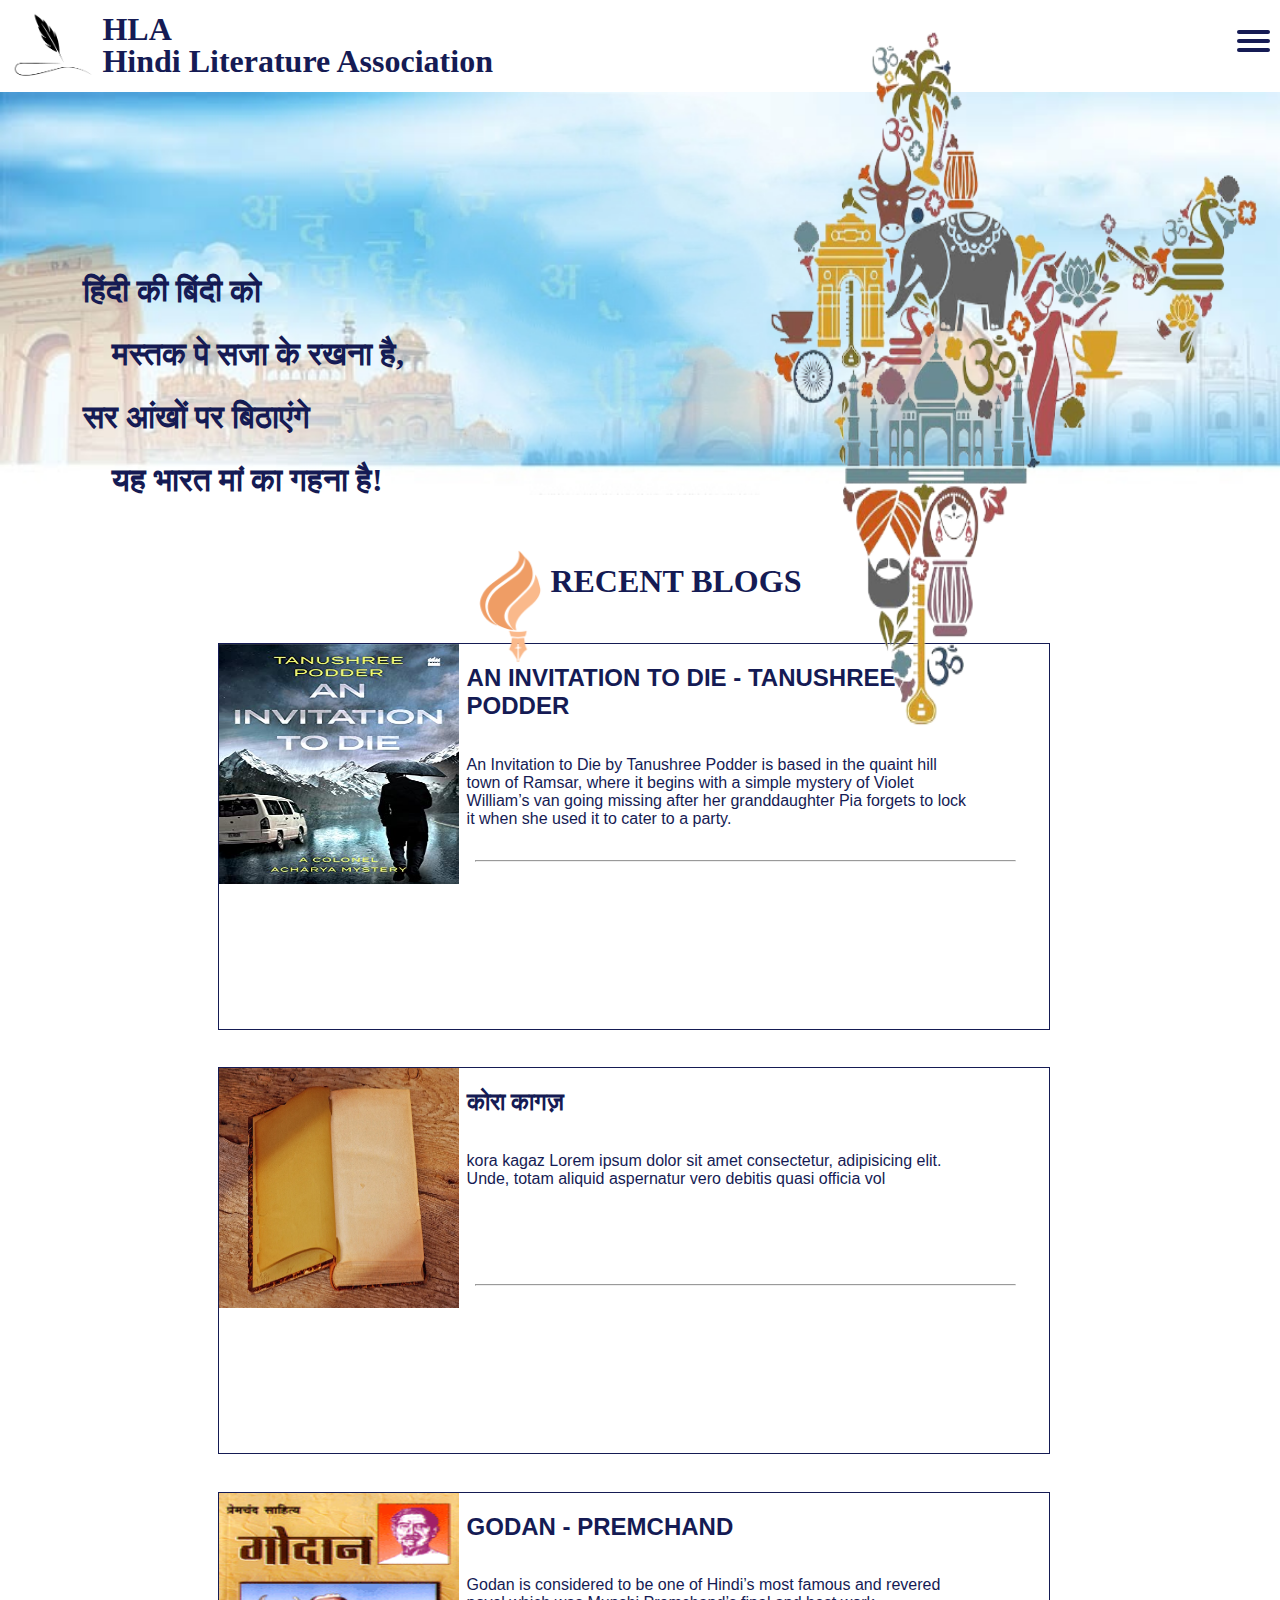
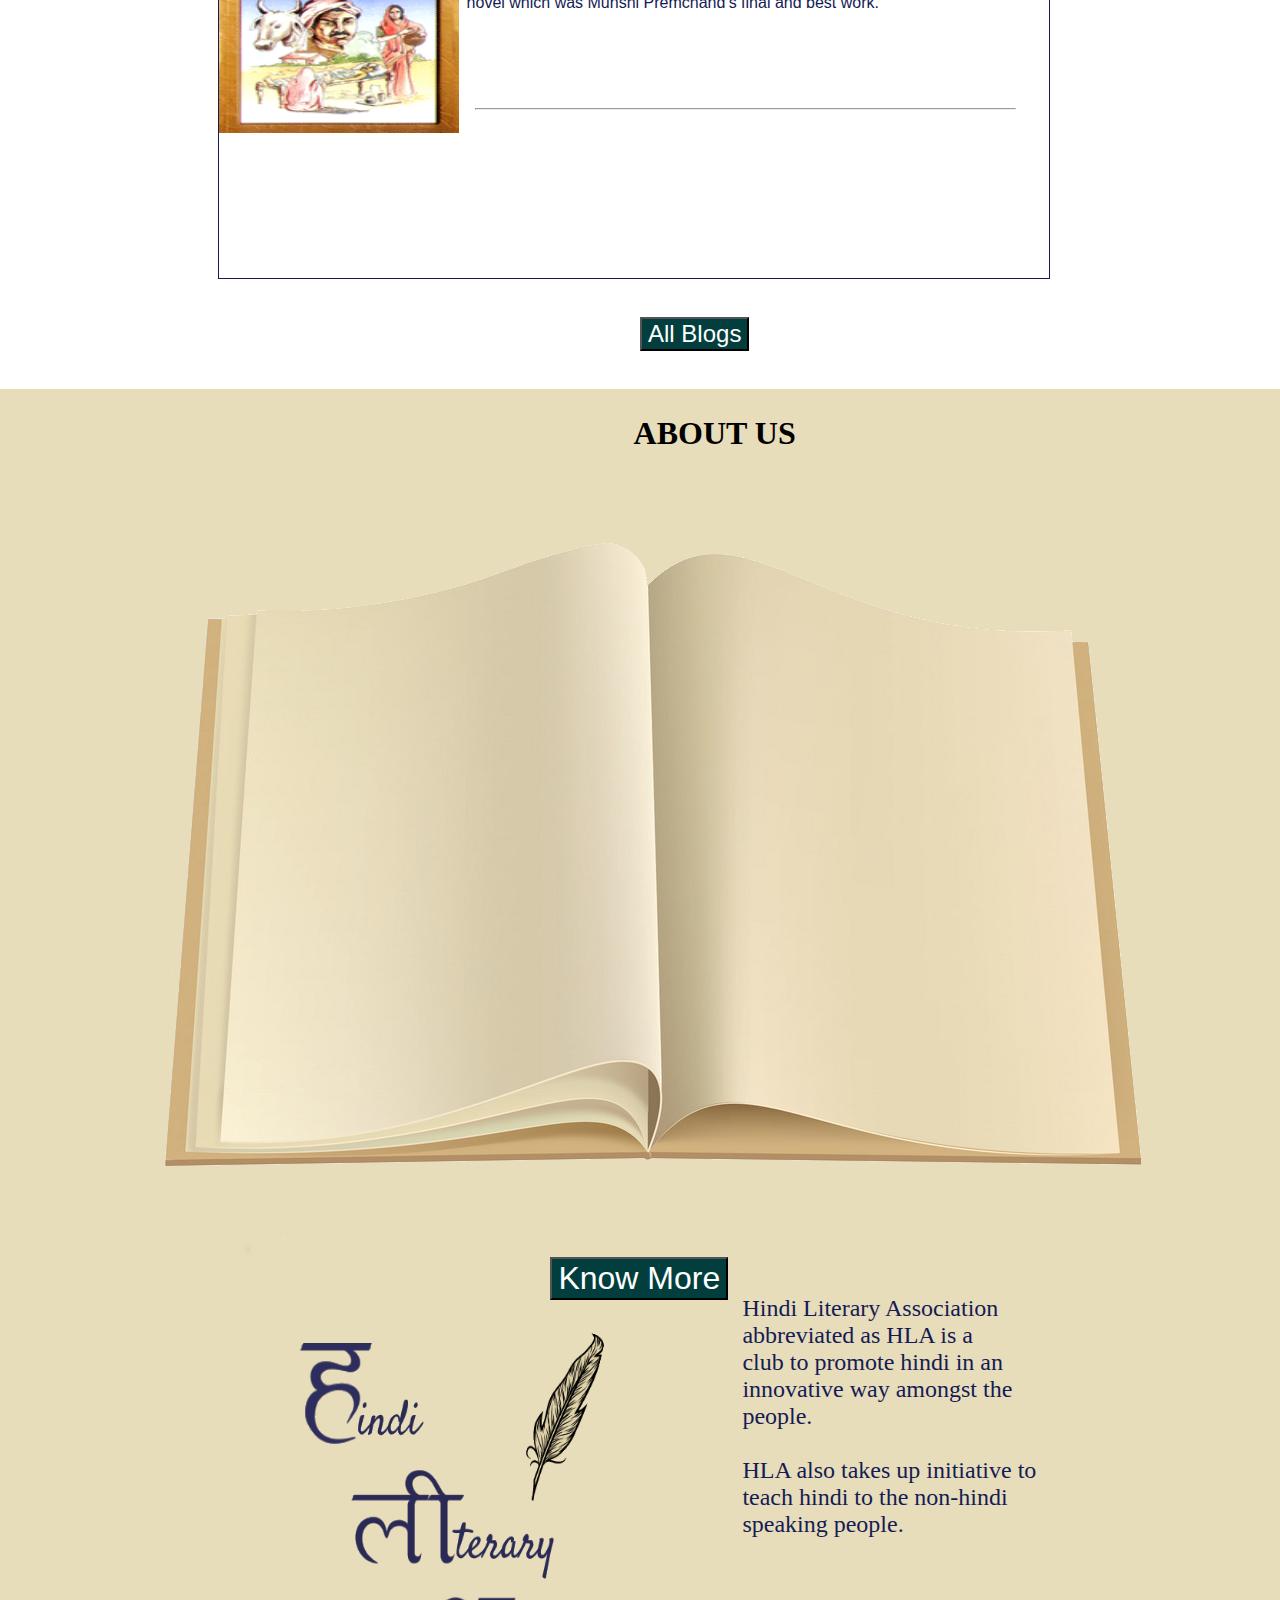
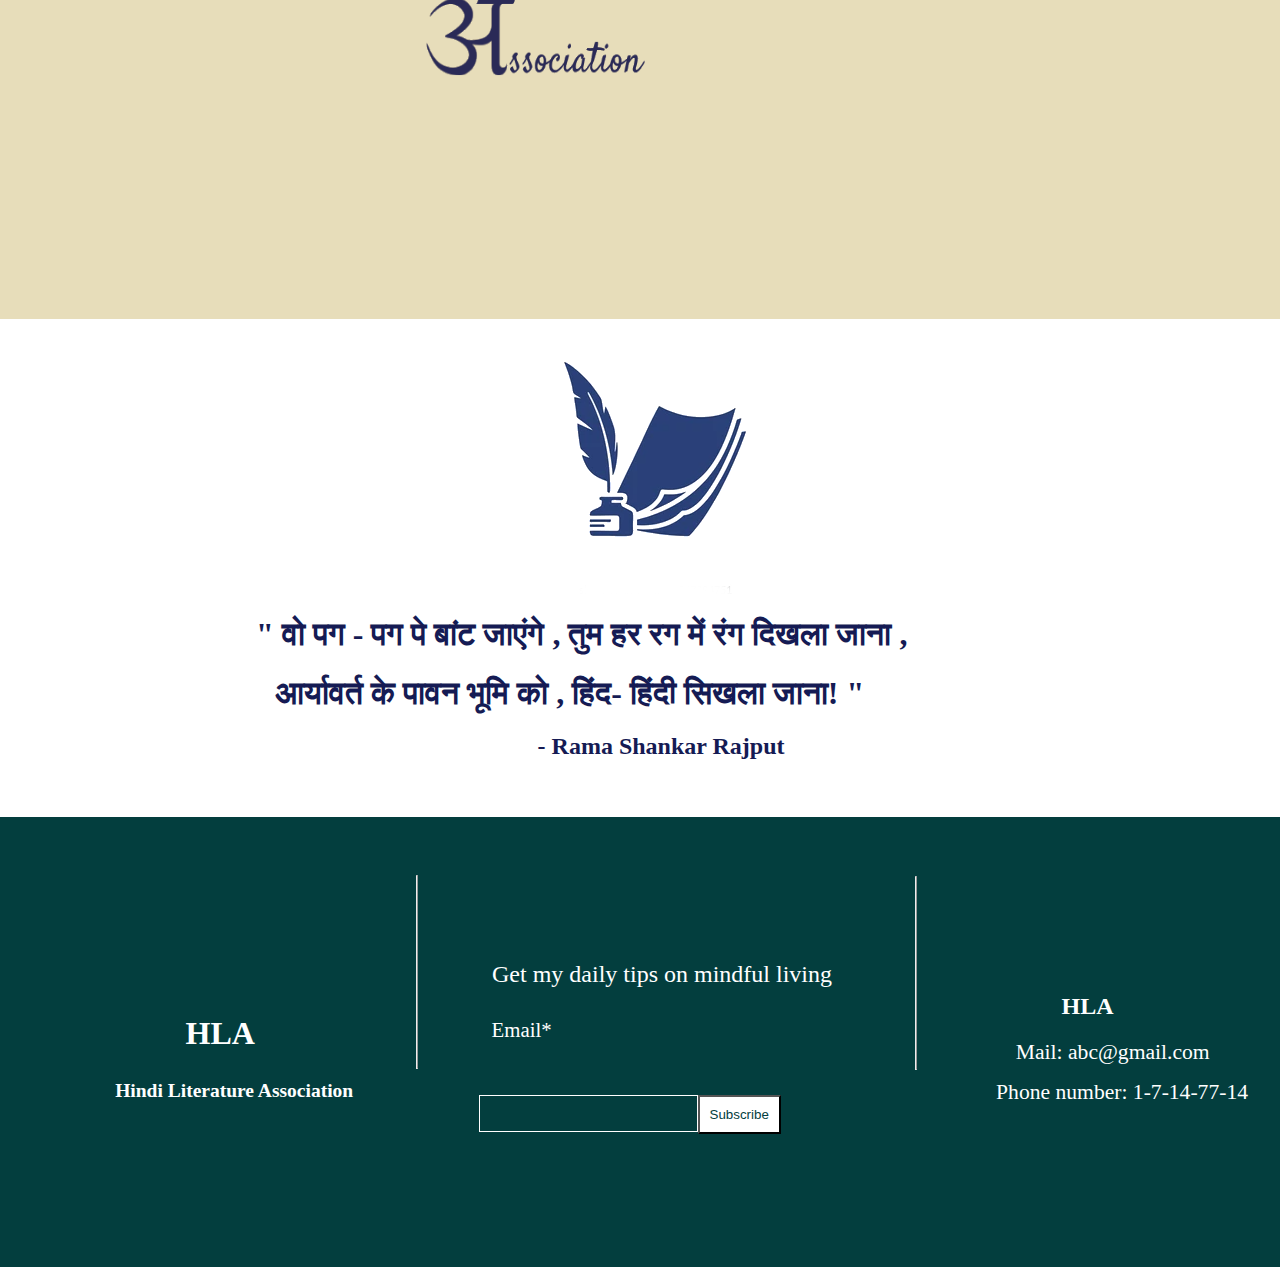
<file: hla final/index.html>
<!DOCTYPE html>
<html lang="en">

<head>
    <link rel="stylesheet" href="css/styles.css">
    <meta charset="UTF-8">
    <meta http-equiv="X-UA-Compatible" content="IE=edge">
    <meta name="viewport" content="width=device-width, initial-scale=1.0">
    <link rel="stylesheet" href="https://use.fontawesome.com/releases/v5.15.4/css/all.css" integrity="sha384-DyZ88mC6Up2uqS4h/KRgHuoeGwBcD4Ng9SiP4dIRy0EXTlnuz47vAwmeGwVChigm" crossorigin="anonymous">
    <link rel="stylesheet" href="https://cdnjs.cloudflare.com/ajax/libs/font-awesome/4.7.0/css/font-awesome.min.css">
    <title>HLA website</title>
</head>

<body>
    <nav class="nav">
        <img src="images/hla logo.png" alt="logo">
        <h1><div class="HLA"> HLA </div><br><div class="iii">Hindi Literature Association</div></h1>
        <nav role='navigation'>
            <div id="menuToggle">

                <input type="checkbox" />


                <span></span>
                <span></span>
                <span></span>

                <ul id="menu">

                    <a href="index.html">
                        <li>Home</li>
                    </a>
                    <a href="#Blogs">
                        <li>Blogs</li>
                    </a>
                    <a href="#">
                        <li>Search</li>
                    </a>
                    <a href="#Book">
                        <li>About Us</li>
                    </a>
                    <a href="contact.html">
                        <li>Contact</li>
                    </a>
                    <a href="paisa.html">
                        <li>Support Us</li>
                    </a>
                    <hr class="menubar">
                    <ol class="icons">
                        <a href="#"><i class="fa fa-facebook" ></i></a>

                        <a href="#" class="twitter"><i class="fa fa-twitter"></i></a>

                        <a href="#" class="instagram"><i class="fa fa-instagram"></i></a>
                    </ol>
                </ul>
            </div>
        </nav>
    </nav>


    <div class="hero-img">
        <img class="bgimage" src="bg.jpg" alt="">
       
        <h1 class="topquote1"> हिंदी की बिंदी को
            <h1 class="topquote2">मस्तक पे सजा के रखना है,</h1>
            <h1 class="topquote3">सर आंखों पर बिठाएंगे</h1>
            <h1 class="topquote4">यह भारत मां का गहना है!</h1>


    </div>

    <div class="top-img">
        <img src="images/map2.png" alt="">
    </div>
    <a name="Blogs"></a>
    <div class="header">
        <img class="icon" src="images/icon.png" alt="">
        <h1 class="recentblogs">RECENT BLOGS</h1>
    </div>
    <div class="blog1">
        <img class="image1" src="images/an invitation to die.jpg" alt="">
        <h2 class="head1">AN INVITATION TO DIE - TANUSHREE PODDER</h2>
        <p class="para">
            An Invitation to Die by Tanushree Podder is based in the quaint hill town of Ramsar, where it begins with a simple mystery of Violet William’s van going missing after her granddaughter Pia forgets to lock it when she used it to cater to a party.

        </p>
        <hr class="hr1">
    </div>
    <br>
    <div class="blog2">
        <img class="image2" src="images/kora kagaz.jpg" alt="">
        <h2 class="head2">कोरा कागज़</h2>
        <p class="para">
            kora kagaz Lorem ipsum dolor sit amet consectetur, adipisicing elit. Unde, totam aliquid aspernatur vero debitis quasi officia vol
        </p>
        <hr class="hr2">
    </div>
    <br>

    <div class="blog3">
        <img class="image3" src="images/Godan.gif" alt="">
        <h2 class="head3">GODAN - PREMCHAND</h2>
        <p class="para">
            Godan is considered to be one of Hindi’s most famous and revered novel which was Munshi Premchand’s final and best work.
        </p>
        <hr class="hr3">

    </div>
    <a href="blogmore.html"><button class="allblogs">All Blogs</button></a>
    <a name="Book"></a>
    <div class="bookdiv">

        <span class="about"><img src="images/hla logo.png" alt="logo" class="aboutuslogo"></span>
        <h1 class="aboutus">ABOUT US</h1>
        <img src="images/blank-book-pages-template-vector-508204 (1).png" class="book">
        <img src="images/edited hla logo.png" class="logo">
        <p class="content">Hindi Literary Association abbreviated as HLA is a <br>club to promote hindi in an innovative way amongst the <br>people. <br>
            <br> HLA also takes up initiative to teach hindi to the non-hindi speaking people. </p>

        <a href="aboutus.html"><button class="knowmore">Know More</button></a>
    </div>


    <div>
        <img src="images/quote logo.png" class="quotelogo">
        <h1 class="quote1 ">" वो पग - पग पे बांट जाएंगे , तुम हर रग में रंग दिखला जाना ,</h1>
        <h1 class="quote2">आर्यावर्त के पावन भूमि को , हिंद- हिंदी सिखला जाना! " </h1>
        <h2 class="quote3"> - Rama Shankar Rajput</h2>
    </div>
    <div class="footer">

        <div class="hla">
            <H1>HLA </H1>
        </div>
        <div class="full">
            <h2>Hindi Literature Association </h2>
        </div>
        <hr>
        <hr>


        <div class="quote">Get my daily tips on mindful living </div>
        <div class="email">Email*</div>

        <input type="email" id="email" pattern=".+@globex\.com" size="20" required>
        <button class="Subscribe" type="button"> Subscribe </button>

         <hr class="line">
        <div class="last"> HLA </div>
        <div class="mail">Mail: abc@gmail.com</div>
        <div class="number">Phone number: 1-7-14-77-14</div>
    </div>
    <hr class="hrfooter">

</body>

</html>
</file>
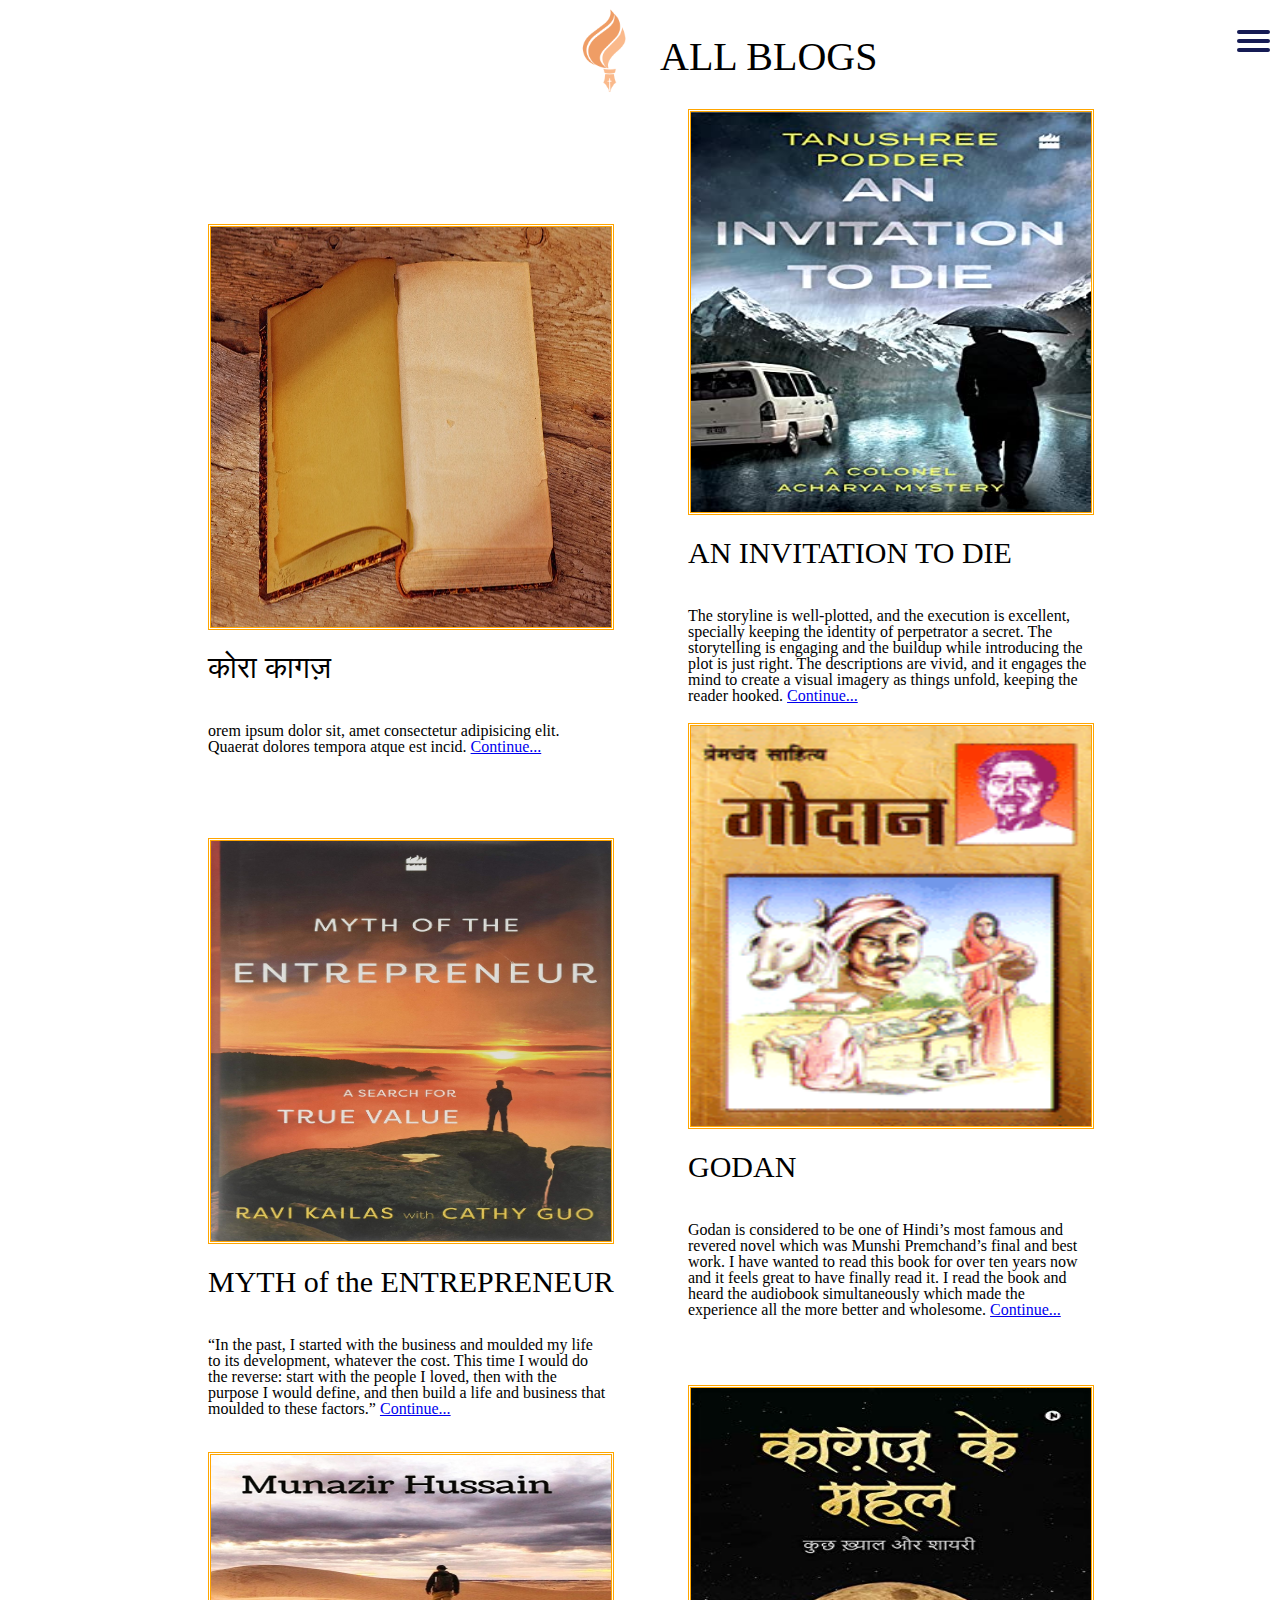
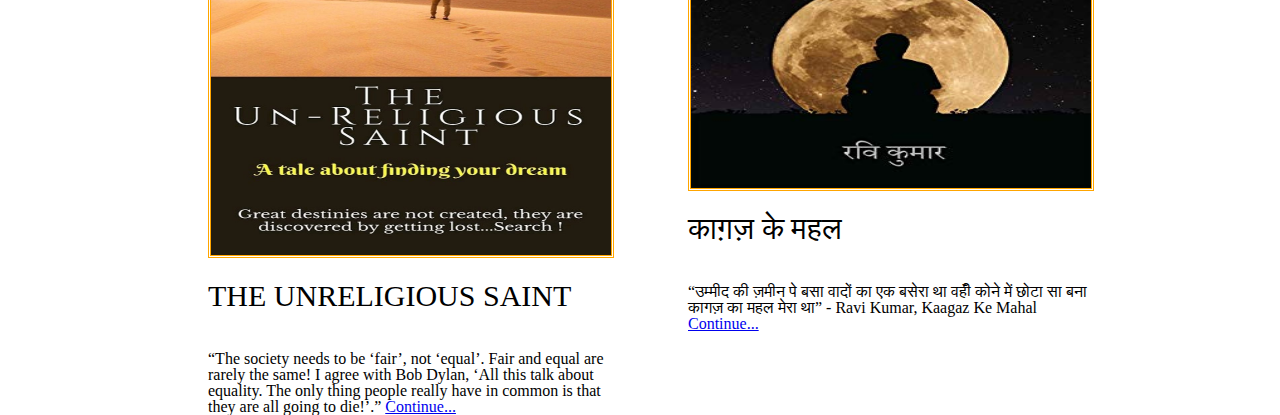
<file: hla final/blogmore.html>
<!DOCTYPE html>
<html lang="en">

<head>
    <link rel="stylesheet" href="css/blogmore.css">
    <meta charset="UTF-8">
    <meta http-equiv="X-UA-Compatible" content="IE=edge">
    <meta name="viewport" content="width=device-width, initial-scale=1.0">
    <title>Document</title>
</head>

<body>
    <nav role='navigation'>
        <div id="menuToggle">

            <input type="checkbox" />


            <span></span>
            <span></span>
            <span></span>

            <ul id="menu">

                <a href="index.html">
                    <li>Home</li>
                </a>
                <a href="#">
                    <li>Blogs</li>
                </a>
                <a href="#">
                    <li>Search</li>
                </a>
                <a href="#">
                    <li>About Us</li>
                </a>
                <a href="contact.html">
                    <li>Contact</li>
                </a>
                <a href="paisa.html">
                    <li>Support Us</li>
                </a>
                <hr class="menubar">
                <ol class="icons">
                    <a href="#"><i class="fa fa-facebook" ></i></a>

                    <a href="#" class="twitter"><i class="fa fa-twitter"></i></a>

                    <a href="#" class="instagram"><i class="fa fa-instagram"></i></a>
                </ol>
            </ul>
        </div>
    </nav>


    <span><img class="logoimg" src="images/icon.png" alt="">ALL BLOGS</span>




    <div class="heading1">
        <img class="img1" src="images/an invitation to die.jpg" alt="">
        <h2 class="title1">AN INVITATION TO DIE </h2>
        <p class="content1">The storyline is well-plotted, and the execution is excellent, specially keeping the identity of perpetrator a secret. The storytelling is engaging and the buildup while introducing the plot is just right. The descriptions are vivid, and it engages
            the mind to create a visual imagery as things unfold, keeping the reader hooked. <a href="#">Continue...</a>
        </p>
    </div>
    <div class="heading2">
        <img class="img2" src="images/kora kagaz.jpg" alt="">
        <h2 class="title2">कोरा कागज़</h2>
        <p class="content2"> orem ipsum dolor sit, amet consectetur adipisicing elit. Quaerat dolores tempora atque est incid. <a href="#">Continue...</a>
        </p>
    </div>
    <div class="heading3">
        <img class="img3" src="images/Godan.gif" alt="">
        <h2 class="title3">GODAN</h2>
        <p class="content3">Godan is considered to be one of Hindi’s most famous and revered novel which was Munshi Premchand’s final and best work. I have wanted to read this book for over ten years now and it feels great to have finally read it. I read the book and heard
            the audiobook simultaneously which made the experience all the more better and wholesome. <a href="#">Continue...</a></p>
    </div>
    <div class="heading4">
        <img class="img4" src="images/myth of entrepreneur.jpg" alt="">
        <h2 class="title4">MYTH of the ENTREPRENEUR</h2>
        <p class="content4">“In the past, I started with the business and moulded my life to its development, whatever the cost. This time I would do the reverse: start with the people I loved, then with the purpose I would define, and then build a life and business that
            moulded to these factors.” <a href="#">Continue...</a></p>
    </div>
    <div class="heading5">
        <img class="img5" src="images/kagaz.jpg" alt="">
        <h2 class="title5">काग़ज़ के महल</h2>
        <p class="content5">“उम्मीद की ज़मीन पे बसा वादों का एक बसेरा था वहीँ कोने में छोटा सा बना कागज़ का महल मेरा था” - Ravi Kumar, Kaagaz Ke Mahal <a href="#">Continue...</a></p>
    </div>
    <div class="heading6">
        <img class="img6" src="images/religious.jpeg" alt="">
        <h2 class="title6">THE UNRELIGIOUS SAINT </h2>
        <p class="content6">
            “The society needs to be ‘fair’, not ‘equal’. Fair and equal are rarely the same! I agree with Bob Dylan, ‘All this talk about equality. The only thing people really have in common is that they are all going to die!’.”
            <a href="#">Continue...</a>
        </p>
    </div>
</body>

</html>
</file>
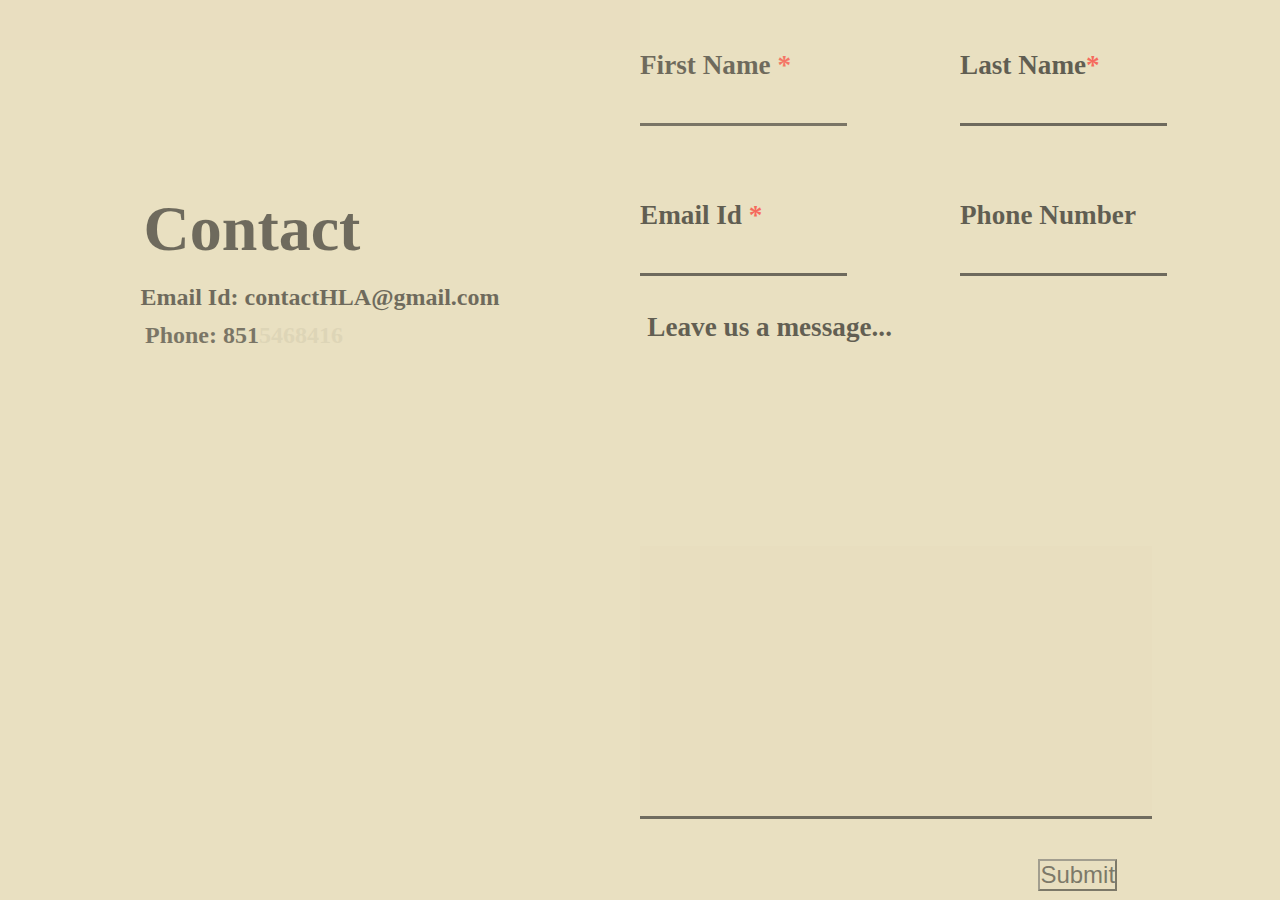
<file: hla final/contact.html>
<!DOCTYPE html>
<html lang="en">

<head>
    <meta charset="UTF-8">
    <meta http-equiv="X-UA-Compatible" content="IE=edge">
    <meta name="viewport" content="width=device-width, initial-scale=1.0">
    <link rel="stylesheet" href="css/contact.css">
    <title>Contact</title>
</head>

<body>
    <form>
        <main>
            <div class="lefttext">
                <div class="contact"> <br><br><br>Contact</div><br>
                <div class="conttxt">
                    Email Id: contactHLA@gmail.com<br>
                    <div class="phone">Phone: 8515468416 </div>
                </div>
            </div>
            <div class="firstname">
                <label for="name">First Name <span class="required">*</span><br>
            <input type="text">
        </label>
            </div>

            <div class="lastname"> Last Name<span class="required">*</span><br>
                <input type="text">
            </div>
            <div class="emailid"> Email Id <span class="required">*</span><br>
                <input type="email">
            </div>
            <div class="phonenumber"> Phone Number<br>
                <input type="number">
            </div>
            <div class="message">Leave us a message...<br>
                <!-- <textarea rows="5" columns="1"></textarea> -->
                 <input class="realmessage"  >
                <br>
                <div class="button">
                    <button type="submit">Submit</button>
                </div>
            </div>
        </main>
    </form>
</body>

</html>
</file>
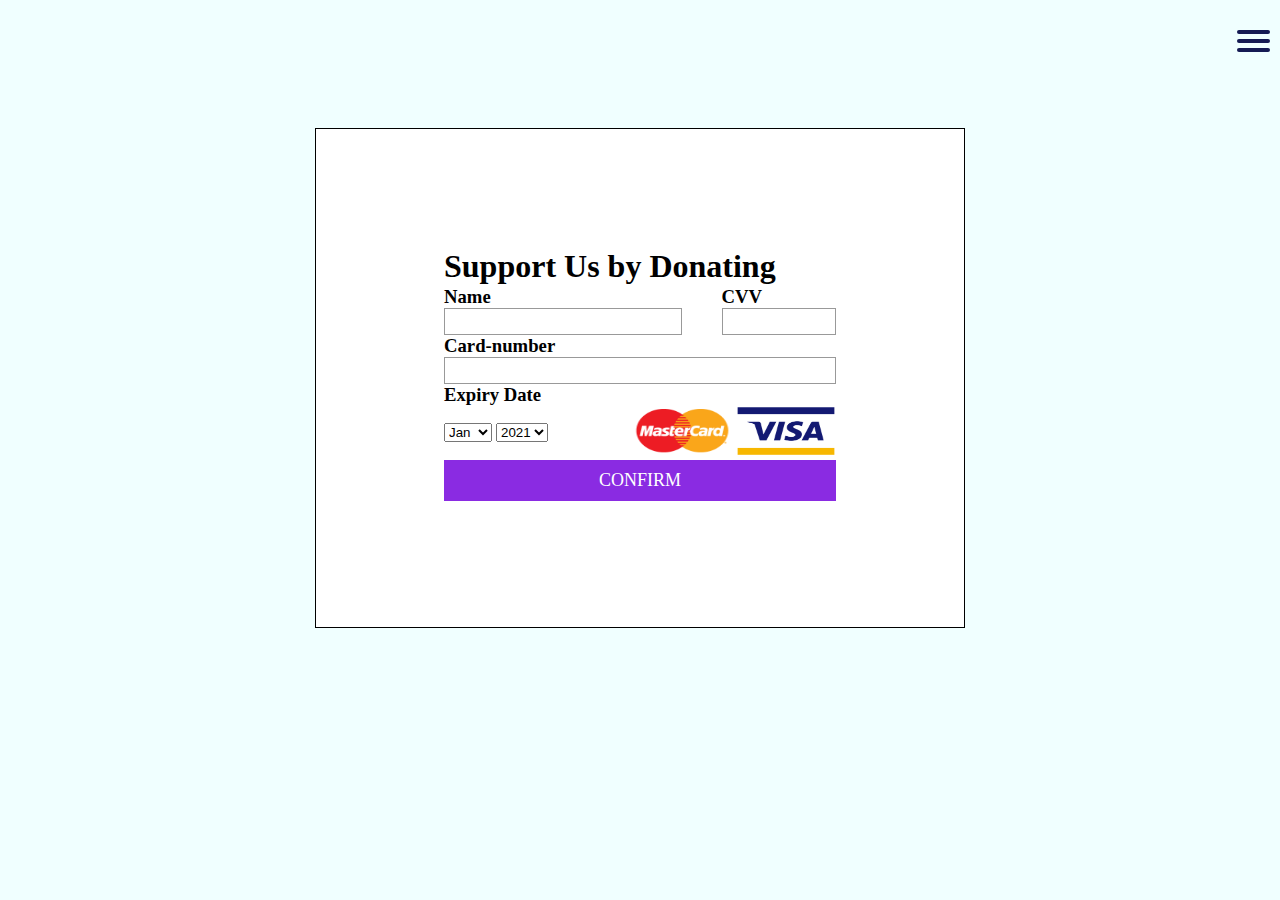
<file: hla final/paisa.html>
<!DOCTYPE html>
<html lang="en">

<head>
    <meta charset="UTF-8">
    <meta http-equiv="X-UA-Compatible" content="IE=edge">
    <meta name="viewport" content="width=device-width, initial-scale=1.0">
    <link rel="stylesheet" href="css/paisa.css">
    <title>Support Us</title>
</head>

<body>
    <nav role='navigation'>
        <div id="menuToggle">

            <input type="checkbox" />


            <span></span>
            <span></span>
            <span></span>

            <ul id="menu">

                <a href="index.html">
                    <li>Home</li>
                </a>
                <a href="#">
                    <li>Blogs</li>
                </a>
                <a href="#">
                    <li>Search</li>
                </a>
                <a href="#">
                    <li>About Us</li>
                </a>
                <a href="contact.html">
                    <li>Contact</li>
                </a>
                <a href="paisa.html">
                    <li>Support Us</li>
                </a>
                <hr class="menubar">
                <ol class="icons">
                    <a href="#"><i class="fa fa-facebook" ></i></a>

                    <a href="#" class="twitter"><i class="fa fa-twitter"></i></a>

                    <a href="#" class="instagram"><i class="fa fa-instagram"></i></a>
                </ol>
            </ul>
        </div>
    </nav>
    <div class="container">
        <h1>Support Us by Donating</h1>
        <div class="first-row">
            <div class="name">
                <h3>Name</h3>
                <div class="input-field">
                    <input type="text">
                </div>
            </div>
            <div class="cvv">
                <h3>CVV</h3>
                <div class="input-field">
                    <input type="password">
                </div>
            </div>
        </div>
        <div class="second-row">
            <div class="Card-number">
                <h3> Card-number</h3>
                <div class="input-field">
                    <input type="text">
                </div>
            </div>
        </div>
        <div class="third-row">
            <h3> Expiry Date</h3>
            <div class="selection">
                <div class="date">
                    <select name="months" id="months">
                            <option value="Jan"> Jan</option>
                            <option value="Feb"> Feb</option>
                            <option value="Mar"> Mar</option>
                            <option value="Apr"> Apr</option>
                            <option value="May"> May</option>
                            <option value="Jun"> Jun</option>
                            <option value="Jul"> Jul</option>
                            <option value="Aug"> Aug</option>
                            <option value="Sep"> Sep</option>
                            <option value="Oct"> Oct</option>
                            <option value="Nov"> Nov</option>
                            <option value="Dec"> Dec</option>
                        </select>
                    <select name="years" id="years">
                            <option value="2021">2021</option>
                            <option value="2022">2022</option>
                            <option value="2023">2023</option>
                            <option value="2024">2024</option>
                        </select>
                </div>
                <div class="cards">
                    <img src="images/mastercard.png" height="50px">
                    <img src="images/visa.png" height="50px">
                </div>
            </div>
        </div>
        <a href=""> Confirm</a>
    </div>
</body>

</html>
</file>
<file: hla final/css/styles.css>
body {
        margin: 0;
        background-color: white;
        width: cover;
        height: 100vh;
    }
    
    nav {
        display: flex;
    }
    
    nav img {
        width: 8%;
    }
    
    nav h1 {
        flex-grow: 2;
        color: #151b54;
        line-height: 50%;
    }
    
    nav i {
        font-size: 30%;
        margin: 0 20px;
        align-self: center;
    }
    
    .hero-img {
        width: 100%;
    }
    
    .hero-img .bgimage {
        width: 100%;
        height: 100%;
    }
    
    .top-img {
        position: absolute;
        top: 0.5%;
        left: 58%;
        height: 100%;
        border-top-left-radius: 1.25em;
        border-top-right-radius: 1.25em;
        overflow: hidden;
    }
    
    .top-img img {
        width: 100%;
        height: 83%;
    }
    
    .hero-img .topquote1 {
        color: #151b54;
        position: absolute;
        font-size: 200%;
        width: 14em;
        top: 28%;
        left: 2.6em;
    }
    
    .hero-img .topquote2 {
        color: #151b54;
        position: absolute;
        font-size: 200%;
        width: 14em;
        top: 35%;
        left: 3.5em;
    }
    
    .hero-img .topquote3 {
        color: #151b54;
        position: absolute;
        font-size: 200%;
        width: 14em;
        top: 42%;
        left: 2.6em;
    }
    
    .hero-img .topquote4 {
        color: #151b54;
        position: absolute;
        font-size: 200%;
        width: 14em;
        top: 49%;
        left: 3.5em;
    }
    
    .hero-img input {
        color: #1d6357;
        font-size: 1.2rem
    }
    
    .hero-img button {
        background-color: #1d6357;
        color: white;
        font-size: 1.2rem;
    }
    
    .icons {
        margin-top: 2rem;
        margin-left: -2rem;
        list-style-type: none;
        font-size: 2rem;
        }
    
    .fa:hover {
        color: #e8a317;
    }
    
    .menubar {
        width: 80%;
        margin-left: -4%;
        margin-top: 40%;
        display: flex;
    }
    
    #menuToggle {
        display: block;
        top: 30px;
        right: 10px;
        z-index: 1;
        position: fixed;
    }
    
    #menuToggle input {
        display: block;
        width: 40px;
        height: 100vh;
        position: absolute;
        top: -7px;
        left: -5px;
        cursor: pointer;
        opacity: 0;
        z-index: 2;
    }
    
    #menuToggle span {
        display: block;
        width: 33px;
        height: 4px;
        margin-bottom: 5px;
        position: relative;
        background: #151b54;
        border-radius: 3px;
        z-index: 1;
        transform-origin: 4px 0px;
        transition: transform 0.5s cubic-bezier(0.77, 0.2, 0.05, 1.0);
    }
    
    #menuToggle span:first-child {
        transform-origin: 0% 0%;
    }
    
    #menuToggle span:nth-last-child(2) {
        transform-origin: 0% 100%;
    }
    
    #menuToggle input:checked~span {
        opacity: 1;
        transform: rotate(45deg) translate(-2px, -1px);
        background: white;
    }
    
    #menuToggle input:checked~span:nth-last-child(3) {
        opacity: 0;
        transform: rotate(0deg) scale(0.2, 0.2);
    }
    
    #menuToggle input:checked~span:nth-last-child(2) {
        opacity: 1;
        transform: rotate(-45deg) translate(0, -1px);
    }
    
    #menu {
        position: absolute;
        width: 300px;
        height: 100vh;
        margin: -100px 0 0 0;
        padding: 50px;
        padding-top: 125px;
        right: -100px;
        background: #033e3e;
        list-style-type: disc;
        -webkit-font-smoothing: antialiased;
        transform: translate(100%, 0);
        transition: transform 0.3s cubic-bezier(0.77, 0.2, 0.05, 1.0);
    }
    
    #menu li {
        padding: 12px 0;
        font-size: 22px;
    }
    
    #menu li:hover {
        list-style-type: circle;
        color: #e8a317;
    }
    
    #menuToggle input:checked~ul {
        transform: none;
        opacity: 1;
    }
    
    #menu a {
        text-decoration: none;
        color: white;
    }
    
    .icon {
        height: 15%;
        width: 11%;
        margin-left: 35%;
        position: absolute;
        margin-top: -2%;
    }
    
    .recentblogs {
        margin-left: 43%;
        margin-top: 5%;
        color: #151b54;
    }
    
    .blog1,
    .blog2,
    .blog3 {
        width: 65%;
        height: 43%;
        margin-left: 17%;
        border: 1px #151b54 solid;
        box-sizing: border-box;
        font-family: sans-serif;
        margin-top: 1.5%;
    }
    
    .blog1 {
        margin-top: 2.7rem;
    }
    
    .image1,
    .image2,
    .image3 {
        height: 240px;
        width: 240px;
        position: absolute;
    }
    
    .para,
    .head1,
    .head2,
    .head3 {
        display: inline-block;
        width: 500px;
        margin-left: 15.5rem;
        color: #151b54;
    }
    
    .para:hover,
    .head1:hover,
    .head2:hover,
    .head3:hover {
        color: #033e3e;
        cursor: pointer;
    }
    
    .hr1,
    .hr2,
    .hr3 {
        width: 65%;
        margin-left: 16rem;
        margin-top: 1rem;
        color: #151b54;
    }
    
    .hr2,
    .hr3 {
        margin-top: 5rem;
    }
    
    .allblogs {
        margin: 3% 0 0 50%;
        font-size: x-large;
        background-color: #033e3e;
        color: white;
    }
    
    .bookdiv {
        background-color: #e7ddba;
        height: 170%;
        margin-top: 3%;
    }
    
    .book {
        position: relative;
        top: 2%;
        left: 11%;
        }
    
    .aboutuslogo {
        width: 10%;
        height: 17%;
        position: absolute;
        top: 272%;
        left: 40.4%;
    }
    
    .aboutus {
        margin-left: 49.5%;
        margin-top: 2%;
        display: inline-block;
    }
    
    .logo {
        position: absolute;
        top: 322%;
        left: 21%;
        height: 50%;
        width: 30%;
        color: #e7ddba;
    }
    
    .content {
        position: absolute;
        top: 319%;
        left: 58%;
        font-size: 150%;
        font-weight: 200;
        width: 300px;
        color: #151b54;
    }
    
    .knowmore {
        margin-left: 43%;
        font-size: xx-large;
        background-color: #033e3e;
        color: white;
        margin-top: 0%;
        /* margin-right: -1rem; */
        margin-bottom: 0%;
    }
    
    .quotelogo {
        position: relative;
        margin-left: 41%;
        margin-top: 0%;
    }
    
    .quote1,
    .quote2 {
        margin-top: 1%;
        margin-left: 20%;
        color: #151b54;
    }
    
    .quote2 {
        margin-top: 0%;
        margin-left: 21.5%;
    }
    
    .quote3 {
        margin-left: 42%;
        color: #151b54;
    }
    
    .footer {
        background-color: #033e3e;
        position: absolute;
        width: 100%;
        height: 50%;
        margin-top: 2.9%;
    }
    
    .hla {
        position: absolute;
        bottom: 43%;
        color: white;
        left: 14.5%;
    }
    
    .full {
        color: white;
        position: absolute;
        bottom: 33%;
        left: 9%;
        font-size: small;
    }
    
    .footer .quote {
        font-size: 150%;
        position: absolute;
        right: 35%;
        bottom: 62%;
        color: white;
    }
    
    .footer .email {
        position: absolute;
        color: white;
        right: 56.9%;
        bottom: 50%;
        font-size: 130%;
    }
    
    .footer input {
        position: absolute;
        background-color: #033e3e;
        border: 1px solid white;
        padding: 10px 10px 10px 30px;
        right: 45.5%;
        bottom: 30%;
    }
    
    .footer .Subscribe {
        position: absolute;
        background-color: white;
        color: #033e3e;
        right: 39%;
        bottom: 29.5%;
        width: auto;
        padding: 10px 10px 10px 10px;
    }
    
    .footer .last {
        position: absolute;
        right: 13%;
        bottom: 55%;
        font-size: 150%;
        font-weight: bolder;
        color: white;
    }
    
    .footer .mail {
        position: absolute;
        right: 5.5%;
        bottom: 45%;
        font-size: 135%;
        color: white;
    }
    
    .footer .number {
        position: absolute;
        right: 2.5%;
        bottom: 36%;
        font-size: 135%;
        color: white;
    }
    
    .footer hr {
        width: 15%;
        margin-left: 25%;
        transform: rotate(90deg);
        position: absolute;
        margin-top: 12%;
    }
    .footer .line{
        transform: rotate(90deg);
    }
    .hrfooter{
        width: 15%;
        position:absolute ;
        margin-left: 64%;
        margin-top: 15%; 
        transform: rotate(90deg);
    }

/* MEDIA */

@media (max-width: 800px){
    .nav .HLA{
        visibility: hidden;
    }
    .topquote1{
    visibility: hidden;
    }
    .topquote2{
    visibility: hidden;
    }
    .topquote3{
    visibility: hidden;
    }
    .topquote4{
    visibility: hidden;
    }
    .recentblogs {
        font-size: 1.5em;
        margin: 1% 0% 2% 40%;
    }
    .icon{
        visibility: hidden;

    } 
    .top-img img{
        height: 20em;
    }   
    .blog1{
        margin: 1% 1% 1% 1%;
    }
    .blog2{
        margin: 1% 1% 1% 1%;
    }
    .blog3{
        margin: 1% 1% 1% 1%;
    }
    .allblogs{
        margin: 1% 1% 1% 50%;
    }
    .book{
        width: 100%;
        height: 80%;
        margin: 1% 0% 1% -11%;
        }
    .bookdiv{
        width: 800px;
        margin: 0% 1% 1% 0%;
        height: 800px;
        
    }
    
    .bgimage{
        width: 800px;
    }
    .aboutus{
        margin: 1% 0% 0% 45%;
    }
    .aboutuslogo{
        visibility: hidden;
    }
    .logo{
        margin: -86% 0% 0% -10%;
    }
    .content{
        margin: -80% 0% 0% 0%;
    }
    .quotelogo{
        width: 25%;
        height: 25%;
    }
    .quote1{
    margin-right: 10%;
    margin-left: 10%;
    }
    .quote2{
        margin-right: 10%;
        margin-left: 10%;
    }
    .quote3{
        margin-right: 0%;
        margin-left: 40%;
    }
    

}
/* @media(min-width: 1200px){
    .bookdiv p{
        margin-left: -10%;
        margin-top: 5%;
    }
    .logo {
        align-self: center;
        margin-top: 5%;
    }
    .top-img img{
        margin-top: 0%;
    }
}

@media(max-width: 1200px){
    .icon{
        visibility: hidden;
    } 
    .blog1{
        margin: 1% 1% 1% 13%;
    }
    .blog2{
        margin: 1% 1% 1% 13%;
    }
    .blog3{
        margin: 1% 1% 1% 13%;
    }
    .allblogs{
        margin: 1% 1% 1% 50%;
    }
    .book{
        width: 93%;
        margin-left: -2%;
    }
    .logo{
        margin-top: -20%;
    }
    .bookdiv p{
        margin-top: -20%;
        margin-left: 10%;
    } 
    .aboutuslogo{
        visibility: hidden;
    }
} */
</file>
<file: hla final/css/blogmore.css>
html,
        body,
        div,
        span,
        applet,
        object,
        iframe,
        h1,
        h2,
        h3,
        h4,
        h5,
        h6,
        p,
        blockquote,
        pre,
        a,
        abbr,
        acronym,
        address,
        big,
        cite,
        code,
        del,
        dfn,
        em,
        img,
        ins,
        kbd,
        q,
        s,
        samp,
        small,
        strike,
        strong,
        sub,
        sup,
        tt,
        var,
        b,
        u,
        i,
        center,
        dl,
        dt,
        dd,
        ol,
        ul,
        li,
        fieldset,
        form,
        label,
        legend,
        table,
        caption,
        tbody,
        tfoot,
        thead,
        tr,
        th,
        td,
        article,
        aside,
        canvas,
        details,
        embed,
        figure,
        figcaption,
        footer,
        header,
        hgroup,
        menu,
        nav,
        output,
        ruby,
        section,
        summary,
        time,
        mark,
        audio,
        video {
            margin: 0;
            padding: 0;
            border: 0;
            font-size: 100%;
            font: inherit;
            vertical-align: baseline;
        }
        
        article,
        aside,
        details,
        figcaption,
        figure,
        footer,
        header,
        hgroup,
        menu,
        nav,
        section {
            display: block;
        }
        
        body {
            line-height: 1;
        }
        
        ol,
        ul {
            list-style: none;
        }
        
        blockquote,
        q {
            quotes: none;
        }
        
        blockquote:before,
        blockquote:after,
        q:before,
        q:after {
            content: '';
            content: none;
        }
        
        table {
            border-collapse: collapse;
            border-spacing: 0;
        }
        
        .logoimg {
            height: 100px;
            width: 100px;
            position: relative;
            margin: 0 0 -30px 0px;
        }
        
        span {
            margin: 0 0 0 35rem;
            font-size: 40px;
        }
        
        .img1,
        .img2,
        .img3,
        .img4,
        .img5,
        .img6 {
            height: 400px;
            width: 400px;
            border: 3px orange solid;
            border-style: double;
        }
        
        .content1,
        .content2,
        .content3,
        .content4,
        .content5,
        .content6 {
            width: 400px;
            margin-top: 40px;
        }
        
        .title1,
        .title2,
        .title3,
        .title4,
        .title5,
        .title6 {
            font-size: 30px;
            font-weight: 500;
            margin-top: 20px;
            display: flex;
        }
        
        .heading1,
        .heading3,
        .heading5 {
            margin:2rem 0rem 0rem 43rem;
        }
        
        .heading3,
        .heading5 {
            margin-top: -2rem;
        }
        
        .heading2,
        .heading4,
        .heading6 {
            margin: -30rem 0 0 13rem;
        }
        
        .icons {
            margin-top: 4rem;
            margin-left: -2rem;
            list-style-type: none;
            font-size: 2rem;
        }
        
        .fa:hover {
            color: blue;
        }
        
        .menubar {
            width: 80%;
            margin-left: -1rem;
            margin-top: 14rem;
            display: flex;
        }
        
        #menuToggle {
            display: block;
            top: 30px;
            right: 10px;
            z-index: 1;
            position: fixed;
        }
        
        #menuToggle input {
            display: block;
            width: 40px;
            height: 100vh;
            position: absolute;
            top: -7px;
            left: -5px;
            cursor: pointer;
            opacity: 0;
            z-index: 2;
        }
        
        #menuToggle span {
            display: block;
            width: 33px;
            height: 4px;
            margin-bottom: 5px;
            position: relative;
            background: #151b54;
            border-radius: 3px;
            z-index: 1;
            transform-origin: 4px 0px;
            transition: transform 0.5s cubic-bezier(0.77, 0.2, 0.05, 1.0);
        }
        
        #menuToggle span:first-child {
            transform-origin: 0% 0%;
        }
        
        #menuToggle span:nth-last-child(2) {
            transform-origin: 0% 100%;
        }
        
        #menuToggle input:checked~span {
            opacity: 1;
            transform: rotate(45deg) translate(-2px, -1px);
            background: white;
        }
        
        #menuToggle input:checked~span:nth-last-child(3) {
            opacity: 0;
            transform: rotate(0deg) scale(0.2, 0.2);
        }
        
        #menuToggle input:checked~span:nth-last-child(2) {
            opacity: 1;
            transform: rotate(-45deg) translate(0, -1px);
        }
        
        #menu {
            position: absolute;
            width: 300px;
            height: 100vh;
            margin: -100px 0 0 0;
            padding: 50px;
            padding-top: 125px;
            right: -100px;
            background: #033e3e;
            list-style-type: disc;
            -webkit-font-smoothing: antialiased;
            transform: translate(100%, 0);
            transition: transform 0.3s cubic-bezier(0.77, 0.2, 0.05, 1.0);
        }
        
        #menu li {
            padding: 12px 0;
            font-size: 22px;
        }
        
        #menu li:hover {
            list-style-type: circle;
        }
        
        #menuToggle input:checked~ul {
            transform: none;
            opacity: 1;
        }
        
        #menu a {
            text-decoration: none;
            color: white;
        }
</file>
<file: hla final/css/contact.css>
* {
    margin: 0px;
    padding: 0px;
    background-color: #e7ddba;
    opacity: 0.9;
    color: black;
}

main {
    width: 100%;
    height: 100%;
    margin: 50px auto;
    display: grid;
    grid-template-rows: 150px 150px 150px;
    grid-template-columns: 2fr 1fr 1fr;
}

.lefttext {
    grid-row-start: 1;
    grid-row-end: 4;
    text-align: center;
    margin-top: -5rem;
}

.contact {
    font-weight: bolder;
    font-size: 4rem;
    margin-left: -8.5rem;
}

.conttxt {
    font-weight: normal;
    font-size: 1.5rem;
    font-weight: 600;
}

.phone {
    margin-left: -9.5rem;
    margin-top: .7rem;
}

.firstname {
    grid-column-start: 2;
    grid-column-end: 3;
    text-align: left;
    font-size: 2rem;
    /* margin-left: 5rem; */
    font-weight: 600;
}

.lastname {
    grid-column-start: 3;
    grid-column-end: 4;
    text-align: left;
    font-size: 2rem;
    font-weight: 600;
}

.emailid {
    text-align: left;
    font-size: 2rem;
    /* margin-left: 5rem; */
    font-weight: 600;
}

.phonenumber {
    text-align: left;
    font-size: 2rem;
    font-weight: 600;
}

.message {
    grid-column-start: 2;
    grid-column-end: 4;
    /* text-align: center; */
    font-size: 2rem;
    margin-left: -59.5%;
    font-weight: 600;
    margin-top: -6%;
    
}

input {
    border-top-style: hidden;
    border-left-style: hidden;
    border-right-style: hidden;
    border-bottom-style: groove;
    border-bottom: 3px solid;
    font-size: 1.5rem;
    margin-top: 1.5rem;
}

input:hover {
    border-style: groove;
    border: 3px solid;
}

textarea {
    border-top-style: hidden;
    border-left-style: hidden;
    border-right-style: hidden;
    border-bottom-style: groove;
    border-bottom: 3px solid;
    font-size: 1.6rem;
    margin-left: 19.5rem;
    width: 36rem;
    margin-top: 6rem;
    height: 3rem;
}

textarea:hover {
    border-style: groove;
    border: 3px solid;
}

.required {
    color: red;
}

button {
    position: absolute;
    font-size: 1.5rem;
    /* padding: 4px 20px 2px 20px; */
    margin-left: 21%;
    color: black;
    bottom: 1%;
}

button:hover {
    background-color: white;
    transition: background-color 1s;
}
.realmessage{
    position: absolute;
    height: 30%;
    width: 40%;
    left: 50%;
    bottom: 9%;
}


/* /////media queries///// */
  /* big landscape tablets, laptops, and desktops */
  @media (min-width: 1200px){
    
    input {
        font-size: 1rem;
    }
    
    textarea {
        font-size: 1rem;
    }
    
    .firstname{ 
        font-size: 1.7rem;
    }
    
    .lastname{ 
        font-size: 1.7rem;
    }
    
    .emailid{
        font-size: 1.7rem;
    }
    
    .phonenumber{
        font-size: 1.7rem;
    }
    .message{
        text-align: center;
        font-size: 1.7rem;
    }
      }
    
    /* tablet, landscape,low resolution laptop and desktop */
    @media (max-width: 990px){
    
        input {
    
            font-size: .8rem;
        }
        textarea{
    
                font-size: .8rem;
            }
        
    }
    /* potrait tablets, e-readers, kindle */
    @media (max-width: 800px){
        .message{ 
            text-align: center;
        }
    }
    /* smart phones, landscape iphone */
    @media (max-width: 660px){
        .conttxt{
            visibility: hidden;
        }
        
        .phone{
          visibility: hidden;
        }
        input {
            font-size: .8rem;
        }
        
        textarea {
            font-size: .8rem;
        }
        
        .firstname{ 
            font-size: 1.3rem;
        }
        
        .lastname{ 
            font-size: 1.3rem;
        }
        
        .emailid{
            font-size: 1.3rem;
        }
        
        .phonenumber{
            font-size: 1.3rem;
        }
        .message{
            text-align: center;
            font-size: 1rem;
            margin-right: -100px;
        }
    }
    
    @media(max-width:480px){
    
    }
</file>
<file: hla final/css/paisa.css>
* {
    margin: 0;
    padding: 0;
    box-sizing: border-box;
}

body {
    width: 100%;
    height: 100%;
    display: flex;
    justify-content: center;
    align-items: center;
    background-color: azure;
}

.container {
    width: 650px;
    height: 500px;
    border: 1px solid;
    background-color: white;
    display: flex;
    flex-direction: column;
    padding: 10%;
    justify-content: center;
    margin-top: 10%;
}

.container h1 {
    padding-bottom: 10px;
    line-height: 20px;
}

.first-row {
    display: flex;
}

.name {
    width: 100%;
    margin-right: 40px;
}

.input-field {
    border: 1px solid #999;
}

.input-field input {
    width: 100%;
    border: none;
    outline: none;
    padding: 5px;
}

.selection {
    display: flex;
    justify-content: space-between;
    align-items: center;
}

.selection select {
    padding: 10px-20px;
}

a {
    background-color: blueviolet;
    color: white;
    text-align: center;
    text-transform: uppercase;
    text-decoration: none;
    padding: 10px;
    font-size: 18px;
    transition: 0.5s;
}

a:hover {
    background-color: dodgerblue;
}

.cards img {
    width: 100px;
}


/* .icons {
    margin-top: 4rem;
    margin-left: -2rem;
    list-style-type: none;
    font-size: 2rem;
}

.fa:hover {
    color: blue;
} */

.menubar {
    width: 80%;
    margin-left: -1rem;
    margin-top: 14rem;
    display: flex;
}

#menuToggle {
    display: block;
    top: 30px;
    right: 10px;
    z-index: 1;
    position: fixed;
}

#menuToggle input {
    display: block;
    width: 40px;
    height: 100vh;
    position: absolute;
    top: -7px;
    left: -5px;
    cursor: pointer;
    opacity: 0;
    z-index: 2;
}

#menuToggle span {
    display: block;
    width: 33px;
    height: 4px;
    margin-bottom: 5px;
    position: relative;
    background: #151b54;
    border-radius: 3px;
    z-index: 1;
    transform-origin: 4px 0px;
    transition: transform 0.5s cubic-bezier(0.77, 0.2, 0.05, 1.0);
}

#menuToggle span:first-child {
    transform-origin: 0% 0%;
}

#menuToggle span:nth-last-child(2) {
    transform-origin: 0% 100%;
}

#menuToggle input:checked~span {
    opacity: 1;
    transform: rotate(45deg) translate(-2px, -1px);
    background: white;
}

#menuToggle input:checked~span:nth-last-child(3) {
    opacity: 0;
    transform: rotate(0deg) scale(0.2, 0.2);
}

#menuToggle input:checked~span:nth-last-child(2) {
    opacity: 1;
    transform: rotate(-45deg) translate(0, -1px);
}

#menu {
    position: absolute;
    width: 300px;
    height: 100vh;
    margin: -100px 0 0 0;
    padding: 50px;
    padding-top: 125px;
    right: -100px;
    background: #033e3e;
    list-style-type: disc;
    -webkit-font-smoothing: antialiased;
    transform: translate(100%, 0);
    transition: transform 0.3s cubic-bezier(0.77, 0.2, 0.05, 1.0);
}

#menu li {
    padding: 12px 0;
    font-size: 22px;
}

#menu li:hover {
    list-style-type: circle;
}

#menuToggle input:checked~ul {
    transform: none;
    opacity: 1;
}

#menu a {
    text-decoration: none;
    color: white;
}
</file>
